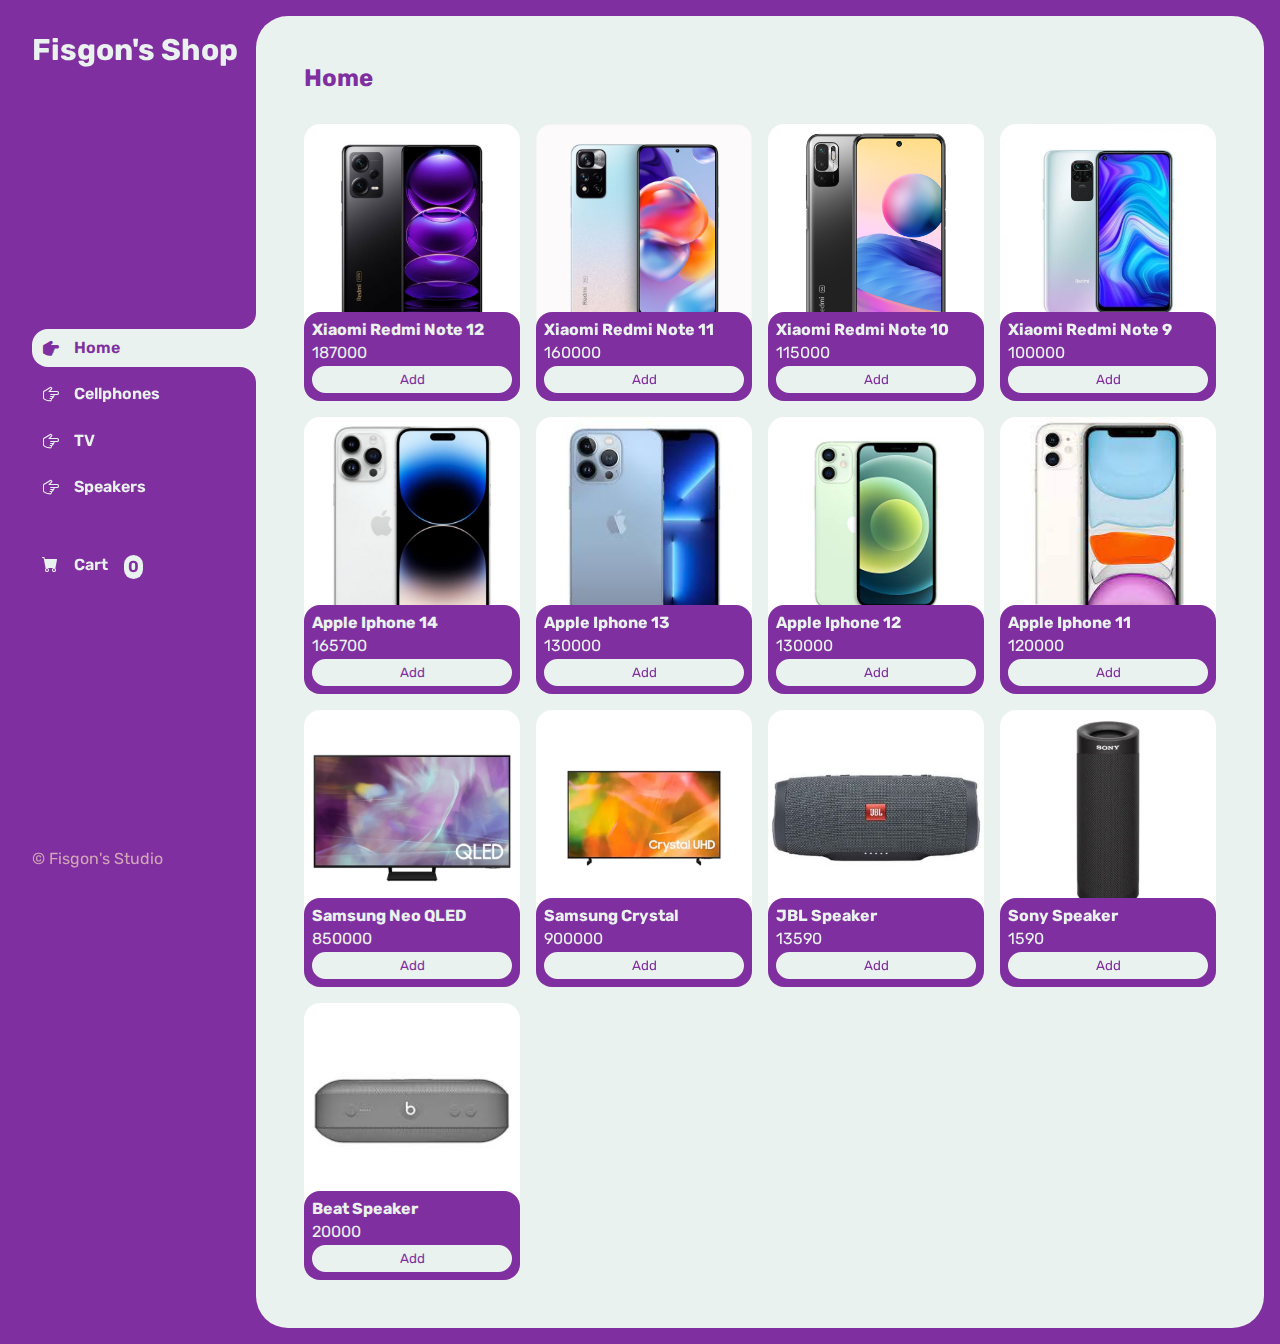
<file: index.html>
<!DOCTYPE html>
<html lang="es">
<head>
    <meta charset="UTF-8">
    <meta http-equiv="X-UA-Compatible" content="IE=edge">
    <meta name="viewport" content="width=device-width, initial-scale=1.0">
    <title>Fisgons Shop | Home</title>
    <link href="https://cdn.jsdelivr.net/npm/bootstrap@5.2.2/dist/css/bootstrap.min.css" rel="stylesheet" integrity="sha384-Zenh87qX5JnK2Jl0vWa8Ck2rdkQ2Bzep5IDxbcnCeuOxjzrPF/et3URy9Bv1WTRi" crossorigin="anonymous">
    <link rel="stylesheet" href="https://cdn.jsdelivr.net/npm/bootstrap-icons@1.10.2/font/bootstrap-icons.css">
    <link rel="stylesheet" href="./estilos/styles.css">
    
</head>
<body>
    
    <div class="wrapper">
        <aside>
            <header>
                <h1 class="logo"><a href="./index.html">Fisgon's Shop</a> </h1>
            </header>
            <nav>
                <ul class="menu">
                    <li>
                        <button id="All" class="boton-categoria menu-button active sections-button"><i class="bi bi-hand-index-thumb-fill"></i> Home</button> 
                    </li>
                    <li>
                        <button id="Phones" class="boton-categoria menu-button sections-button "><i class="bi bi-hand-index-thumb"></i> Cellphones</button> 
                    </li>
                    <li>
                        <button id="Tv" class="boton-categoria menu-button sections-button "><i class="bi bi-hand-index-thumb"></i> TV</button> 
                    </li>
                    <li>
                        <button id="Speaker" class="boton-categoria menu-button sections-button "><i class="bi bi-hand-index-thumb"></i> Speakers</button> 
                    </li>
                    <a class=" menu-button cart-button " href="./carrito.html">
                        <i class="bi bi-cart-fill"></i>Cart <span class="cart-amount" id="cart-amount">0</span>
                    </a> 

                </ul>
            </nav>
            <footer>
                <p class="texto-footer">© Fisgon's Studio</p>
            </footer>
        </aside>
        <main>
            <h2 class="titulo-principal" id="titulo-principal">Home</h2>
                <div id="jsProducts" class="products-wrapper">
                    <!-- This is JS stuff -->
                </div>
        </main>
    </div>
    <script src="https://cdn.jsdelivr.net/npm/bootstrap@5.2.2/dist/js/bootstrap.bundle.min.js" integrity="sha384-OERcA2EqjJCMA+/3y+gxIOqMEjwtxJY7qPCqsdltbNJuaOe923+mo//f6V8Qbsw3" crossorigin="anonymous"></script>
    <script src="./js/main.js"></script>
    <script src="https://cdn.jsdelivr.net/npm/bootstrap@5.2.2/dist/js/bootstrap.bundle.min.js" integrity="sha384-OERcA2EqjJCMA+/3y+gxIOqMEjwtxJY7qPCqsdltbNJuaOe923+mo//f6V8Qbsw3" crossorigin="anonymous"></script>   
</body>
</html>
</file>
<file: estilos/styles.css>
@import url("https://fonts.googleapis.com/css2?family=Roboto:ital,wght@0,300;0,400;0,500;0,700;0,900;1,300;1,400;1,500;1,700;1,900&family=Rubik:ital,wght@0,300;0,400;0,500;0,600;0,700;0,800;0,900;1,300;1,400;1,500;1,600;1,700;1,800;1,900&display=swap");
* {
  padding: 0;
  margin: 0;
  box-sizing: border-box;
  font-family: "Rubik", sans-serif;
}

p {
  padding: 0;
  margin: 0;
}

a {
  text-decoration: none;
  color: inherit;
}

a:hover {
  color: inherit;
}

ul {
  list-style: none;
}

.wrapper {
  display: grid;
  grid-template-columns: 1fr 4fr;
  background-color: #802fa0;
}

aside {
  padding: 2rem;
  padding-right: 0;
  color: #EAF2EF;
  position: -webkit-sticky;
  position: sticky;
  top: 0;
  height: 100vh;
  display: flex;
  flex-direction: column;
  justify-content: space-between;
}
aside .logo {
  font-weight: 1px;
  font-size: 30px;
}
aside .texto-footer {
  color: #d1a6b7;
}
aside .menu {
  display: flex;
  flex-direction: column;
  gap: 0.5rem;
}
aside .menu-button {
  background-color: transparent;
  border: 0;
  color: #EAF2EF;
  font-size: 1rem;
  cursor: pointer;
  display: flex;
  gap: 1rem;
  font-weight: 600;
  padding: 0.6rem;
  border-top-left-radius: 1rem;
  border-bottom-left-radius: 1rem;
  position: relative;
  width: 100%;
}
aside .menu-button > i.bi-hand-index-thumb-fill, aside .menu-button i.bi-hand-index-thumb {
  transform: rotateZ(90deg);
}
aside .menu-button.active {
  background-color: #EAF2EF;
  color: #802fa0;
}
aside .menu-button.active::before {
  content: "";
  position: absolute;
  width: 1rem;
  height: 2rem;
  bottom: 100%;
  right: 0;
  border-bottom-right-radius: 1rem;
  box-shadow: 0 1rem 0 #EAF2EF;
}
aside .menu-button.active::after {
  content: "";
  position: absolute;
  width: 1rem;
  height: 2rem;
  top: 100%;
  right: 0;
  border-top-right-radius: 1rem;
  box-shadow: 0 -1rem 0 #EAF2EF;
}
aside .menu-button.cart-button {
  margin-top: 2rem;
}
aside .menu-button .cart-amount {
  padding: 0.15rem 0.25rem;
  background-color: #EAF2EF;
  color: #802fa0;
  border-radius: 25rem;
}

main {
  background-color: #EAF2EF;
  margin: 1rem;
  margin-left: 0;
  border-radius: 2rem;
  padding: 3rem;
}
main .titulo-principal {
  color: #802fa0;
  margin-bottom: 2rem;
}
main .products-wrapper {
  display: grid;
  grid-template-columns: repeat(4, 1fr);
  gap: 1rem;
}
main .product-img {
  width: 100%;
  border-radius: 1rem;
}
main .product-details {
  background-color: #802fa0;
  color: #EAF2EF;
  padding: 0.5rem;
  border-radius: 1rem;
  margin-top: -2rem;
  position: relative;
  display: flex;
  flex-direction: column;
  gap: 0.25rem;
}
main .product-title {
  font-size: 1rem;
}
main .product-add {
  border: 0;
  background-color: #EAF2EF;
  color: #802fa0;
  padding: 0.25rem;
  border-radius: 1rem;
  cursor: pointer;
  border: 2px solid #EAF2EF;
}
main .product-add:hover {
  background-color: #802fa0;
  color: #EAF2EF;
}

/*********** CART ***********/
.cart-wrapper {
  display: flex;
  flex-direction: column;
  gap: 1.5rem;
}
.cart-wrapper .empty-cart, .cart-wrapper .bought-cart {
  color: #802fa0;
}
.cart-wrapper .products-cart {
  display: flex;
  flex-direction: column;
  gap: 1rem;
}
.cart-wrapper .product-cart {
  display: flex;
  justify-content: space-between;
  align-items: center;
  background-color: #e6e6e6;
  color: #802fa0;
  padding: 0.5rem;
  border-radius: 1rem;
  padding: 0.5rem;
  padding-right: 1.5;
}
.cart-wrapper .product-cart-title h3 {
  font-size: 20px;
}
.cart-wrapper .product-cart-title small {
  font-size: 0.75rem;
}
.cart-wrapper .product-cart-img {
  width: 4rem;
  border-radius: 0.75rem;
}
.cart-wrapper .product-cart-delete {
  border: 0;
  background-color: transparent;
  color: red;
  padding-right: 0.5rem;
  cursor: pointer;
}
.cart-wrapper .cart-actions {
  display: flex;
  justify-content: space-between;
}
.cart-wrapper .cart-actions .cart-actions-empty {
  border: 0;
  background-color: #e6e6e6;
  padding: 1rem;
  border-radius: 1rem;
  color: #802fa0;
  cursor: pointer;
}
.cart-wrapper .cart-actions .cart-actions-buy {
  border: 0;
  background-color: #802fa0;
  padding: 1rem;
  border-top-right-radius: 1rem;
  border-bottom-right-radius: 1rem;
  color: #EAF2EF;
  cursor: pointer;
}
.cart-wrapper .cart-actions .cart-actions-total {
  display: flex;
  background-color: #e6e6e6;
  padding: 1rem;
  border-top-left-radius: 1rem;
  border-bottom-left-radius: 1rem;
  color: #802fa0;
}
.cart-wrapper .cart-actions .cart-actions-right {
  display: flex;
}
.cart-wrapper .disabled {
  display: none;
}/*# sourceMappingURL=styles.css.map */
</file>
